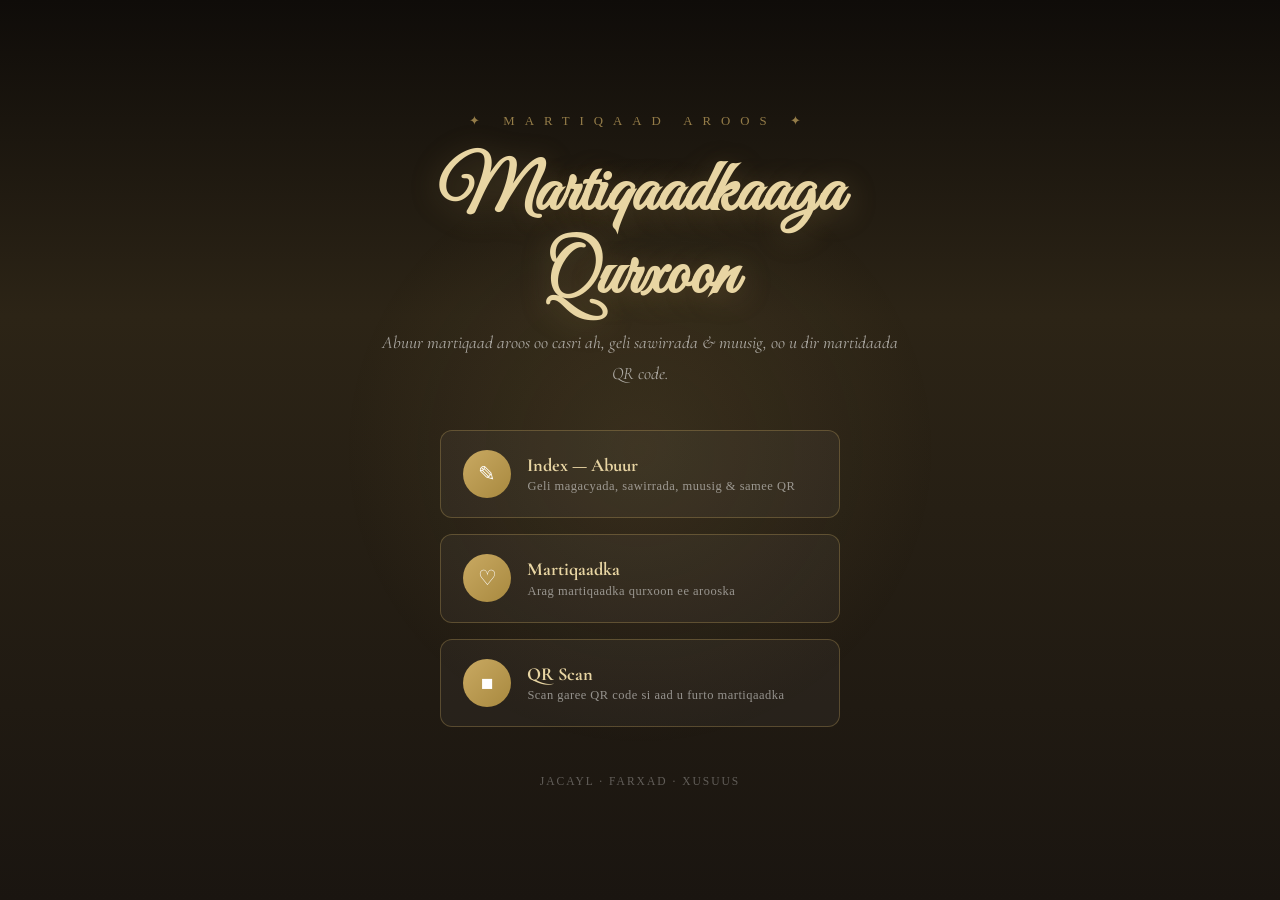
<file: home.html>
<!DOCTYPE html>
<html lang="so">
<head>
  <meta charset="UTF-8" />
  <meta name="viewport" content="width=device-width, initial-scale=1" />
  <meta name="description" content="Martiqaad Aroos — Abuur, wadaag, oo ku casuum martidaada" />
  <title>Martiqaad Aroos</title>
  <link rel="stylesheet" href="theme.css" />
  <link rel="stylesheet" href="admin.css" />
  <style>
    body.home {
      min-height: 100vh;
      background: linear-gradient(180deg, #0f0c09 0%, var(--dark) 35%, #1a1510 100%);
      color: #fff;
      display: flex;
      flex-direction: column;
      align-items: center;
      justify-content: center;
      text-align: center;
      padding: 2rem 1.5rem;
      overflow: hidden;
    }

    .home-glow {
      position: fixed;
      width: 600px; height: 600px;
      border-radius: 50%;
      background: radial-gradient(circle, rgba(201,169,98,0.1) 0%, transparent 70%);
      top: 50%; left: 50%;
      transform: translate(-50%, -50%);
      pointer-events: none;
    }

    .home-content { position: relative; z-index: 2; max-width: 520px; }

    .home-ornament {
      color: var(--gold);
      letter-spacing: 10px;
      font-size: 0.8rem;
      margin-bottom: 1.5rem;
      opacity: 0.7;
    }

    .home-title {
      font-family: var(--font-script);
      font-size: clamp(2.8rem, 10vw, 4.5rem);
      color: var(--gold-light);
      line-height: 1.15;
      margin-bottom: 0.5rem;
      text-shadow: 0 4px 30px rgba(201,169,98,0.25);
    }

    .home-sub {
      font-family: var(--font-serif);
      font-size: 1.1rem;
      color: rgba(255,255,255,0.6);
      line-height: 1.8;
      margin-bottom: 2.5rem;
      font-style: italic;
    }

    .home-cards {
      display: grid;
      gap: 1rem;
      width: 100%;
      max-width: 400px;
      margin: 0 auto;
    }

    .home-card {
      display: flex;
      align-items: center;
      gap: 1rem;
      padding: 1.2rem 1.4rem;
      background: rgba(255,255,255,0.04);
      border: 1px solid rgba(201,169,98,0.3);
      border-radius: 12px;
      text-decoration: none;
      color: #fff;
      transition: all 0.3s;
      text-align: left;
    }

    .home-card:hover {
      background: rgba(201,169,98,0.12);
      border-color: var(--gold);
      transform: translateY(-3px);
      box-shadow: 0 12px 40px rgba(0,0,0,0.3);
    }

    .home-card-icon {
      width: 48px; height: 48px;
      border-radius: 50%;
      background: linear-gradient(135deg, var(--gold), #a8893f);
      display: flex; align-items: center; justify-content: center;
      font-size: 1.3rem;
      flex-shrink: 0;
    }

    .home-card-text h3 {
      font-family: var(--font-serif);
      font-size: 1.15rem;
      color: var(--gold-light);
      margin-bottom: 0.2rem;
    }

    .home-card-text p {
      font-size: 0.78rem;
      color: rgba(255,255,255,0.5);
      letter-spacing: 0.5px;
    }

    .home-footer {
      margin-top: 3rem;
      font-size: 0.72rem;
      color: rgba(255,255,255,0.3);
      letter-spacing: 2px;
    }
  </style>
</head>
<body class="home">

  <div class="home-glow"></div>

  <div class="home-content">
    <p class="home-ornament">&#10022; MARTIQAAD AROOS &#10022;</p>
    <h1 class="home-title">Martiqaadkaaga Qurxoon</h1>
    <p class="home-sub">Abuur martiqaad aroos oo casri ah, geli sawirrada & muusig, oo u dir martidaada QR code.</p>

    <div class="home-cards">
      <a href="index.html" class="home-card">
        <div class="home-card-icon">&#9998;</div>
        <div class="home-card-text">
          <h3>Index — Abuur</h3>
          <p>Geli magacyada, sawirrada, muusig & samee QR</p>
        </div>
      </a>
      <a href="class.html" class="home-card">
        <div class="home-card-icon">&#9825;</div>
        <div class="home-card-text">
          <h3>Martiqaadka</h3>
          <p>Arag martiqaadka qurxoon ee arooska</p>
        </div>
      </a>
      <a href="scan.html" class="home-card">
        <div class="home-card-icon">&#9632;</div>
        <div class="home-card-text">
          <h3>QR Scan</h3>
          <p>Scan garee QR code si aad u furto martiqaadka</p>
        </div>
      </a>
    </div>

    <p class="home-footer">JACAYL &middot; FARXAD &middot; XUSUUS</p>
  </div>

</body>
</html>
</file>
<file: theme.css>
:root {
  --gold: #c9a962;
  --gold-light: #e8d5a3;
  --blush: #f5e6e0;
  --cream: #faf7f2;
  --dark: #2c2416;
  --rose: #d4a5a5;
  --shadow: 0 8px 32px rgba(44, 36, 22, 0.08);
  --radius: 8px;
  --font-serif: 'Cormorant Garamond', Georgia, serif;
  --font-script: 'Great Vibes', cursive;
  --font-sans: 'Montserrat', system-ui, sans-serif;
}
</file>
<file: admin.css>
@import url('https://fonts.googleapis.com/css2?family=Cormorant+Garamond:ital,wght@0,400;0,600;1,400&family=Great+Vibes&family=Montserrat:wght@300;400;500;600&display=swap');

* { margin: 0; padding: 0; box-sizing: border-box; }

body.admin {
  font-family: var(--font-sans);
  background: var(--cream);
  color: var(--dark);
  min-height: 100vh;
}

/* Top bar */
.admin .top-bar {
  background: linear-gradient(135deg, var(--dark) 0%, #1a1510 100%);
  color: #fff;
  padding: 0.9rem 1.5rem;
  display: flex;
  justify-content: space-between;
  align-items: center;
  flex-wrap: wrap;
  gap: 0.5rem;
  position: sticky;
  top: 0;
  z-index: 200;
  box-shadow: 0 4px 20px rgba(0,0,0,0.15);
}

.admin .top-bar h1 {
  font-family: var(--font-serif);
  font-size: 1.35rem;
  font-weight: 600;
}

.admin .top-bar .brand-sub {
  font-size: 0.65rem;
  letter-spacing: 3px;
  text-transform: uppercase;
  color: var(--gold);
  opacity: 0.8;
}

.admin .top-links { display: flex; gap: 0.5rem; flex-wrap: wrap; }

.admin .top-links a {
  color: var(--gold);
  text-decoration: none;
  font-size: 0.72rem;
  letter-spacing: 1px;
  padding: 0.45rem 0.85rem;
  border: 1px solid rgba(201,169,98,0.5);
  border-radius: 20px;
  transition: all 0.25s;
}

.admin .top-links a:hover {
  background: var(--gold);
  color: var(--dark);
  border-color: var(--gold);
}

/* Hero banner */
.admin-hero {
  background: linear-gradient(135deg, #2c2416 0%, #1a1510 60%, #0f0c09 100%);
  padding: 2.5rem 1.5rem 3rem;
  text-align: center;
  position: relative;
  overflow: hidden;
}

.admin-hero::before {
  content: '';
  position: absolute;
  width: 400px;
  height: 400px;
  border-radius: 50%;
  background: radial-gradient(circle, rgba(201,169,98,0.12) 0%, transparent 70%);
  top: -100px;
  left: 50%;
  transform: translateX(-50%);
}

.admin-hero h2 {
  font-family: var(--font-script);
  font-size: clamp(2rem, 6vw, 3rem);
  color: var(--gold-light);
  position: relative;
  margin-bottom: 0.5rem;
}

.admin-hero p {
  font-family: var(--font-serif);
  color: rgba(255,255,255,0.65);
  font-size: 1rem;
  letter-spacing: 2px;
  position: relative;
}

.admin-hero .ornament {
  color: var(--gold);
  font-size: 0.9rem;
  margin: 0.75rem 0;
  letter-spacing: 6px;
}

/* Layout */
.admin .wrap {
  max-width: 980px;
  margin: 0 auto;
  padding: 1.5rem 1.5rem 4rem;
}

.admin .card {
  background: #fff;
  border: 1px solid rgba(201,169,98,0.25);
  border-radius: var(--radius);
  padding: 1.5rem;
  margin-bottom: 1.25rem;
  box-shadow: var(--shadow);
  transition: box-shadow 0.3s;
}

.admin .card:hover { box-shadow: 0 12px 40px rgba(44,36,22,0.1); }

.admin .card h2 {
  font-family: var(--font-serif);
  font-size: 1.35rem;
  color: var(--gold);
  margin-bottom: 1rem;
  padding-bottom: 0.6rem;
  border-bottom: 1px solid rgba(201,169,98,0.2);
  display: flex;
  align-items: center;
  gap: 0.5rem;
}

.admin .card h2 .icon { font-size: 1.1rem; opacity: 0.7; }

.admin .grid2 { display: grid; grid-template-columns: 1fr 1fr; gap: 1rem; }

.admin label {
  display: block;
  font-size: 0.7rem;
  letter-spacing: 1.2px;
  text-transform: uppercase;
  color: #999;
  margin-bottom: 0.35rem;
}

.admin input[type="text"],
.admin input[type="datetime-local"],
.admin textarea {
  width: 100%;
  padding: 0.7rem 0.9rem;
  border: 1px solid #e5e5e5;
  border-radius: 6px;
  font-family: inherit;
  font-size: 0.9rem;
  margin-bottom: 0.75rem;
  transition: border-color 0.2s, box-shadow 0.2s;
  background: #fdfcfa;
}

.admin input:focus,
.admin textarea:focus {
  outline: none;
  border-color: var(--gold);
  box-shadow: 0 0 0 3px rgba(201,169,98,0.15);
}

.admin textarea { min-height: 80px; resize: vertical; }
.admin input[type="file"] { display: none; }

/* Buttons */
.admin .btn-row { display: flex; flex-wrap: wrap; gap: 0.6rem; margin-top: 0.5rem; }

.admin .btn {
  padding: 0.7rem 1.3rem;
  border: none;
  border-radius: 6px;
  cursor: pointer;
  font-family: inherit;
  font-size: 0.75rem;
  letter-spacing: 1px;
  text-transform: uppercase;
  transition: all 0.2s;
  font-weight: 500;
}

.admin .btn:active { transform: scale(0.97); }
.admin .btn-gold { background: linear-gradient(135deg, var(--gold), #a8893f); color: #fff; box-shadow: 0 4px 14px rgba(201,169,98,0.35); }
.admin .btn-gold:hover { filter: brightness(1.08); }
.admin .btn-dark { background: var(--dark); color: #fff; }
.admin .btn-dark:hover { background: #3d3220; }
.admin .btn-outline { background: transparent; border: 1px solid var(--gold); color: var(--dark); }
.admin .btn-outline:hover { background: var(--blush); }
.admin .btn-danger { background: #fff; border: 1px solid #ef9a9a; color: #c62828; }
.admin .btn-danger:hover { background: #ffebee; }
.admin .btn-sm { padding: 0.4rem 0.75rem; font-size: 0.68rem; }

.admin .status {
  margin-top: 1rem;
  padding: 0.8rem 1rem;
  border-radius: 6px;
  font-size: 0.85rem;
  display: none;
}

.admin .status.ok { display: block; background: #e8f5e9; color: #2e7d32; border: 1px solid #a5d6a7; }
.admin .status.err { display: block; background: #ffebee; color: #c62828; border: 1px solid #ef9a9a; }

/* QR card */
.admin .qr-card {
  background: linear-gradient(145deg, var(--dark) 0%, #1a1510 50%, #0f0c09 100%);
  color: #fff;
  border: 1px solid rgba(201,169,98,0.2);
  position: relative;
  overflow: hidden;
}

.admin .qr-card::after {
  content: '\2726';
  position: absolute;
  right: -20px;
  top: -20px;
  font-size: 8rem;
  color: rgba(201,169,98,0.04);
  pointer-events: none;
}

.admin .qr-card h2 { color: var(--gold); border-color: rgba(201,169,98,0.25); }

.admin .qr-layout {
  display: grid;
  grid-template-columns: 300px 1fr;
  gap: 2rem;
  align-items: center;
}

.admin .qr-box {
  background: #fff;
  border-radius: 12px;
  padding: 1rem;
  box-shadow: 0 8px 30px rgba(0,0,0,0.3);
}

.admin .qr-info p { font-size: 0.88rem; color: rgba(255,255,255,0.7); line-height: 1.75; margin-bottom: 0.75rem; }

.admin .qr-info .names-display {
  font-family: var(--font-script);
  font-size: clamp(1.8rem, 4vw, 2.4rem);
  color: var(--gold-light);
  margin-bottom: 0.5rem;
}

/* Image editing */
.admin .img-edit {
  border: 1px dashed rgba(201,169,98,0.45);
  border-radius: var(--radius);
  padding: 1.1rem;
  margin-bottom: 1rem;
  background: linear-gradient(135deg, var(--cream), #fff);
}

.admin .img-edit-label {
  font-size: 0.82rem;
  font-weight: 500;
  color: var(--dark);
  margin-bottom: 0.75rem;
}

.admin .img-preview-wrap { position: relative; display: inline-block; }
.admin .img-preview-wrap.wide { display: block; }

.admin .img-preview {
  display: block;
  object-fit: cover;
  border: 3px solid var(--gold);
  background: #eee;
}

.admin .img-preview.circle { width: 120px; height: 120px; border-radius: 50%; }
.admin .img-preview.wide-img { width: 100%; max-height: 170px; border-radius: 8px; }
.admin .img-preview.empty { display: none; }

.admin .img-placeholder {
  width: 120px; height: 120px; border-radius: 50%;
  border: 2px dashed #d4c4a8;
  display: flex; align-items: center; justify-content: center;
  font-size: 2rem; color: #d4c4a8; background: #fff;
}

.admin .img-placeholder.wide-ph { width: 100%; height: 130px; border-radius: 8px; }
.admin .img-actions { display: flex; gap: 0.4rem; margin-top: 0.65rem; flex-wrap: wrap; }

.admin .gallery-grid {
  display: grid;
  grid-template-columns: repeat(auto-fill, minmax(110px, 1fr));
  gap: 10px;
  margin-top: 0.75rem;
}

.admin .gallery-item-edit {
  position: relative;
  border-radius: 8px;
  overflow: hidden;
  border: 2px solid var(--gold);
  aspect-ratio: 1;
}

.admin .gallery-item-edit img { width: 100%; height: 100%; object-fit: cover; display: block; }

.admin .gallery-item-edit .gal-actions {
  position: absolute; bottom: 0; left: 0; right: 0;
  background: rgba(44,36,22,0.88);
  display: flex; justify-content: center; gap: 2px; padding: 4px;
}

.admin .gallery-item-edit .gal-actions button {
  background: none; border: none; color: #fff; cursor: pointer;
  font-size: 0.85rem; padding: 3px 7px; border-radius: 4px;
}

.admin .gallery-item-edit .gal-actions button:hover { background: var(--gold); color: var(--dark); }

.admin .gallery-add {
  border: 2px dashed rgba(201,169,98,0.5);
  border-radius: 8px;
  aspect-ratio: 1;
  display: flex; align-items: center; justify-content: center;
  cursor: pointer; color: var(--gold); font-size: 2rem;
  background: #fff; transition: all 0.2s;
}

.admin .gallery-add:hover { background: var(--blush); border-color: var(--gold); }

.admin .music-box {
  display: flex; align-items: center; gap: 1rem; flex-wrap: wrap;
  padding: 1.2rem; background: var(--cream); border-radius: 8px;
  border: 1px dashed rgba(201,169,98,0.4);
}

.admin .music-icon {
  width: 52px; height: 52px; border-radius: 50%;
  background: linear-gradient(135deg, var(--gold), #a8893f);
  color: #fff; display: flex; align-items: center; justify-content: center;
  font-size: 1.4rem;
}

.admin .music-info { flex: 1; min-width: 150px; }
.admin .music-info p { font-size: 0.85rem; color: #666; }

/* Steps indicator */
.admin-steps {
  display: flex;
  justify-content: center;
  gap: 0.5rem;
  padding: 1rem 1.5rem 0;
  flex-wrap: wrap;
}

.admin-steps span {
  font-size: 0.68rem;
  letter-spacing: 1px;
  text-transform: uppercase;
  color: #aaa;
  padding: 0.35rem 0.8rem;
  border-radius: 20px;
  background: #fff;
  border: 1px solid #eee;
}

.admin-steps span.active {
  color: var(--gold);
  border-color: var(--gold);
  background: var(--blush);
}

/* Scan page */
.scan-page {
  background: linear-gradient(180deg, #0f0c09 0%, var(--dark) 40%, #1a1510 100%);
  color: #fff;
  min-height: 100vh;
}

.scan-page .scan-hero {
  text-align: center;
  padding: 2rem 1.5rem 1rem;
}

.scan-page .scan-hero h2 {
  font-family: var(--font-script);
  font-size: 2.2rem;
  color: var(--gold-light);
  margin-bottom: 0.5rem;
}

.scan-page .scan-hero p {
  font-family: var(--font-serif);
  color: rgba(255,255,255,0.6);
  font-size: 0.95rem;
  line-height: 1.7;
}

.scan-page .scan-box {
  background: rgba(255,255,255,0.04);
  border: 1px solid rgba(201,169,98,0.3);
  border-radius: 12px;
  overflow: hidden;
  margin: 1rem 0;
  box-shadow: 0 8px 32px rgba(0,0,0,0.3);
}

.scan-page .wrap { max-width: 480px; margin: 0 auto; padding: 0 1.5rem 3rem; }

.scan-page .status {
  padding: 1rem; border-radius: 8px; margin-top: 1rem;
  font-size: 0.88rem; display: none; text-align: center;
}

.scan-page .status.ok { display: block; background: rgba(46,125,50,0.25); border: 1px solid #4caf50; }
.scan-page .status.err { display: block; background: rgba(198,40,40,0.25); border: 1px solid #ef5350; }
.scan-page .status.loading { display: block; background: rgba(201,169,98,0.15); border: 1px solid var(--gold); }

.scan-page .manual {
  margin-top: 2rem;
  padding: 1.5rem;
  background: rgba(255,255,255,0.03);
  border: 1px solid rgba(201,169,98,0.2);
  border-radius: 12px;
}

.scan-page .manual label {
  display: block;
  font-size: 0.72rem;
  color: rgba(255,255,255,0.5);
  margin-bottom: 0.5rem;
  text-transform: uppercase;
  letter-spacing: 1px;
}

.scan-page .manual textarea {
  width: 100%;
  min-height: 80px;
  padding: 0.8rem;
  border: 1px solid rgba(201,169,98,0.3);
  border-radius: 6px;
  background: rgba(0,0,0,0.3);
  color: #fff;
  font-family: inherit;
  font-size: 0.85rem;
}

.scan-page .manual textarea:focus {
  outline: none;
  border-color: var(--gold);
}

@media (max-width: 700px) {
  .admin .grid2 { grid-template-columns: 1fr; }
  .admin .qr-layout { grid-template-columns: 1fr; }
}
</file>
